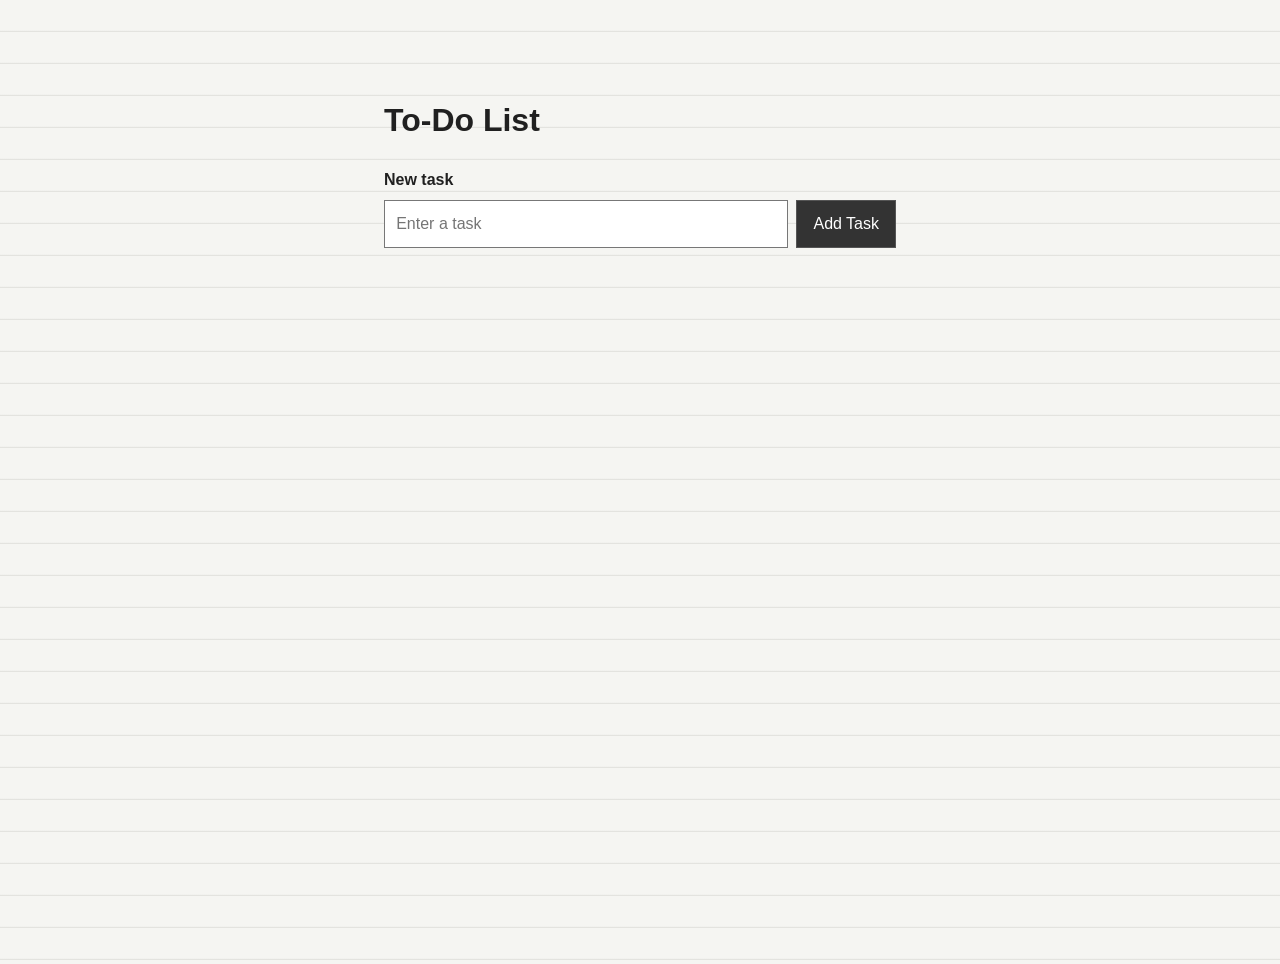
<file: HW 7/index.html>
<!DOCTYPE html>
<html lang="en">
<head>
  <meta charset="UTF-8">
  <meta name="viewport" content="width=device-width, initial-scale=1.0">
  <title>To-Do List</title>
  <link rel="stylesheet" href="style.css">
  <script src="script.js" defer></script>
</head>
<body>
  <main>
    <h1>To-Do List</h1>
    <form id="task-form">
      <label for="task-input">New task</label>
      <div class="task-entry">
        <input id="task-input" type="text" placeholder="Enter a task" autocomplete="off">
        <button id="add-task-button" type="submit">Add Task</button>
      </div>
    </form>
    <ul id="task-list"></ul>
  </main>
</body>
</html>
</file>
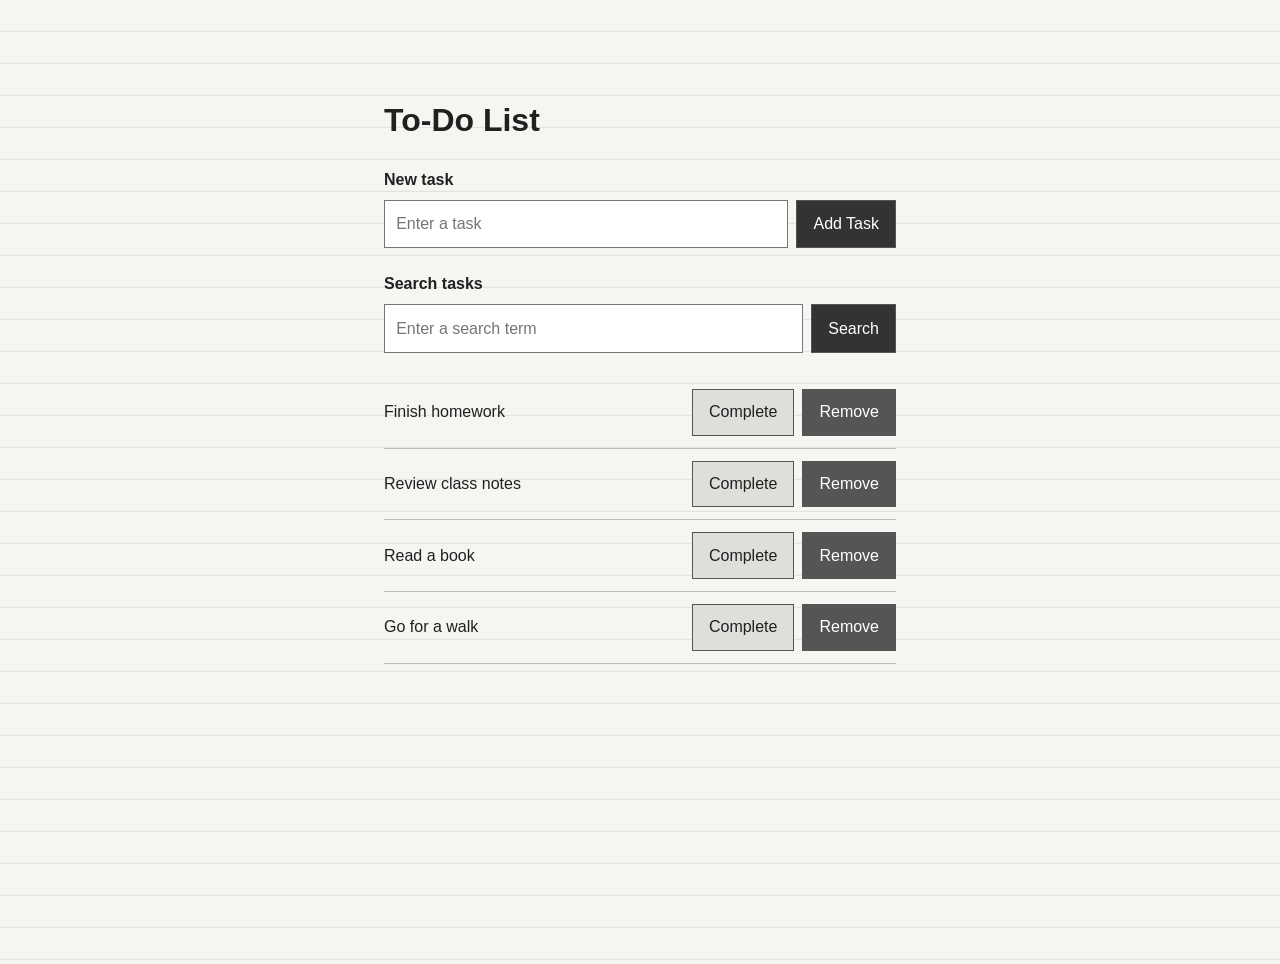
<file: hw8/index.html>
<!DOCTYPE html>
<html lang="en">
<head>
  <meta charset="UTF-8">
  <meta name="viewport" content="width=device-width, initial-scale=1.0">
  <title>To-Do List</title>
  <link rel="stylesheet" href="style.css">
  <script src="script.js" defer></script>
</head>
<body>
  <main>
    <h1>To-Do List</h1>
    <form id="task-form">
      <label for="task-input">New task</label>
      <div class="task-entry">
        <input id="task-input" type="text" placeholder="Enter a task" autocomplete="off">
        <button id="add-task-button" type="submit">Add Task</button>
      </div>
    </form>
    <form id="search-form">
      <label for="search-input">Search tasks</label>
      <div class="task-entry">
        <input id="search-input" type="search" placeholder="Enter a search term" autocomplete="off">
        <button id="search-button" type="submit">Search</button>
      </div>
    </form>
    <ul id="task-list"></ul>
  </main>
</body>
</html>
</file>
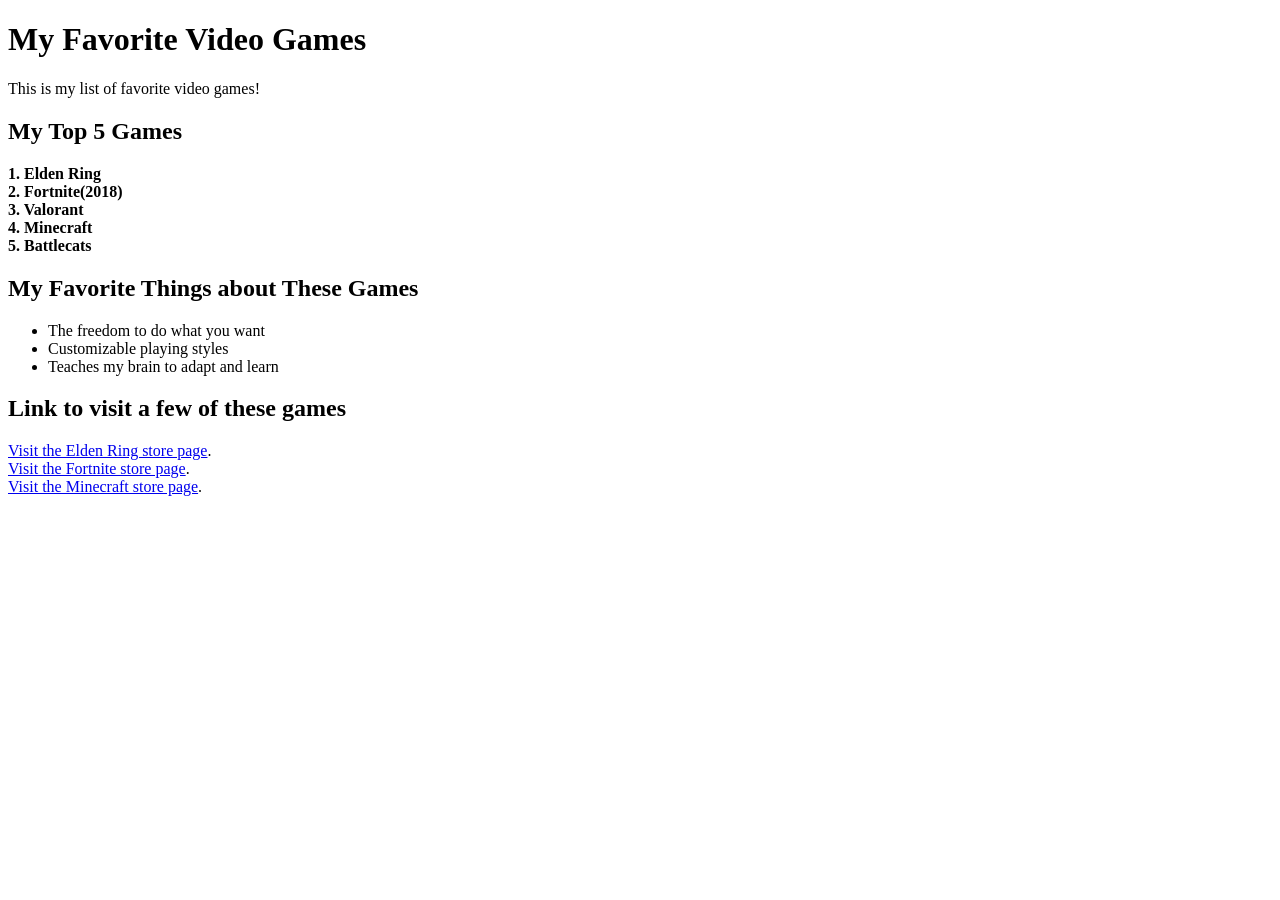
<file: HW 0.html>
<!DOCTYPE html>
<html lang="en">
    <head>
	    <title> Anthony's Favorite Video Game list</title>
    </head>
        <body>
            <header>
                <h1>My Favorite Video Games</h1>
                <p>This is my list of favorite video games!</p>
            </header>
                <h2>My Top 5 Games</h2>
                <b>
                    1. Elden Ring</br>
                    2. Fortnite(2018)<br>
                    3. Valorant<br>
                    4. Minecraft<br>
                    5. Battlecats<br>
                </b>

                <h2>My Favorite Things about These Games</h2>
                <ul>
                    <li>The freedom to do what you want</li>
                    <li>Customizable playing styles</li>
                    <li>Teaches my brain to adapt and learn</li>
                </ul>

                <h2>Link to visit a few of these games</h2>
                <p>
                    
                    <a href="https://store.steampowered.com/app/1245620/ELDEN_RING/">Visit the Elden Ring store page</a>.<br/>
                    <a href="https://www.fortnite.com/">Visit the Fortnite store page</a>.<br/>
                    <a href="https://www.minecraft.net/en-us">Visit the Minecraft store page</a>.<br/>
                </p>
        </body>
 </html>
</file>
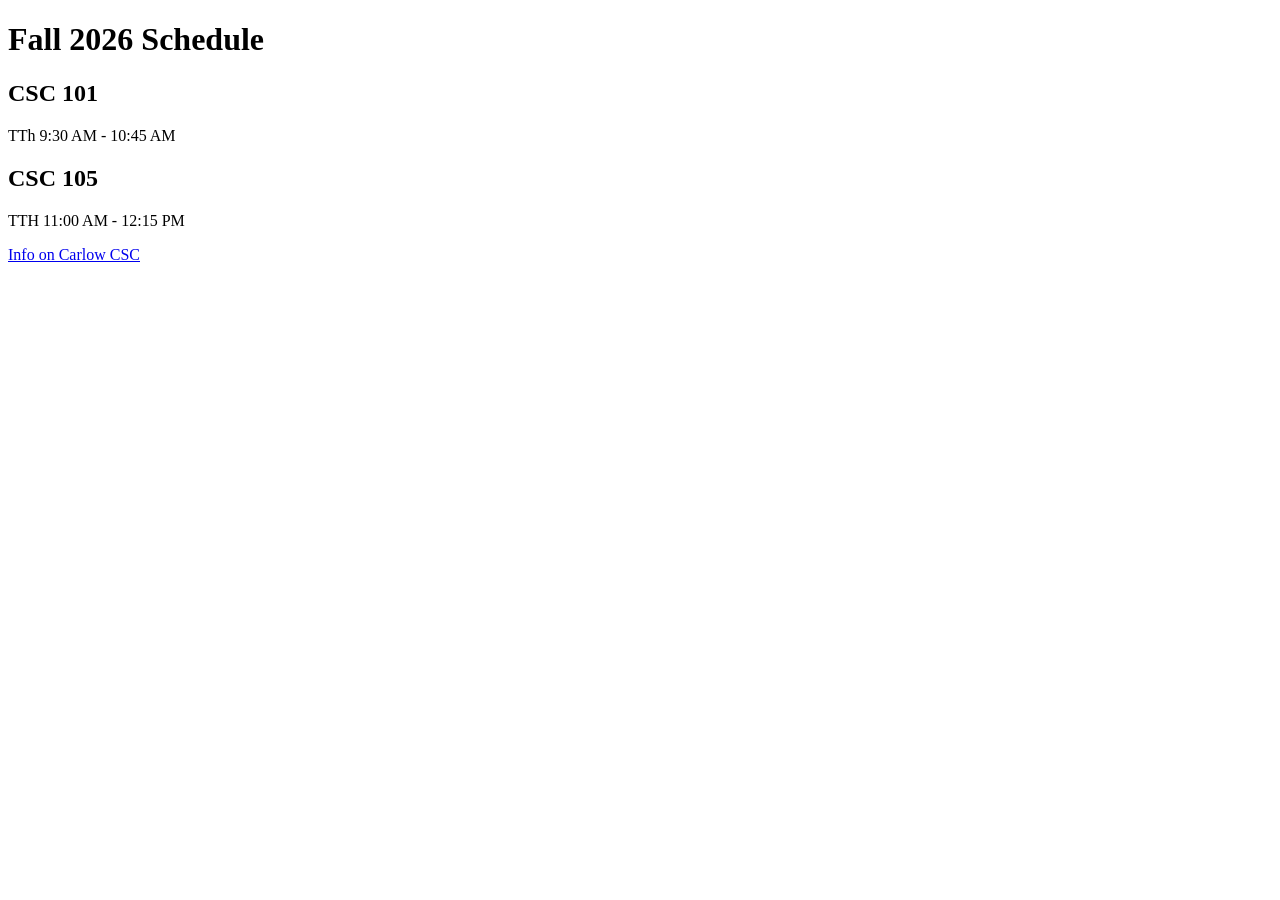
<file: new 1.html>
<!DOCTYPE html>
<html>
	<head>
		<title> My First Page </title>
	</Head>
	<Body>
		<h1>Fall 2026 Schedule</h1>
		<h2>CSC 101</h2>
		<p>TTh 9:30 AM - 10:45 AM</p>
		<h2>CSC 105</h2>
		<p>TTH 11:00 AM - 12:15 PM</p>
		<p><a href="https://my.carlow.edu/dashboard"> Info on Carlow CSC</a></p>
	</body>
</html>
</file>
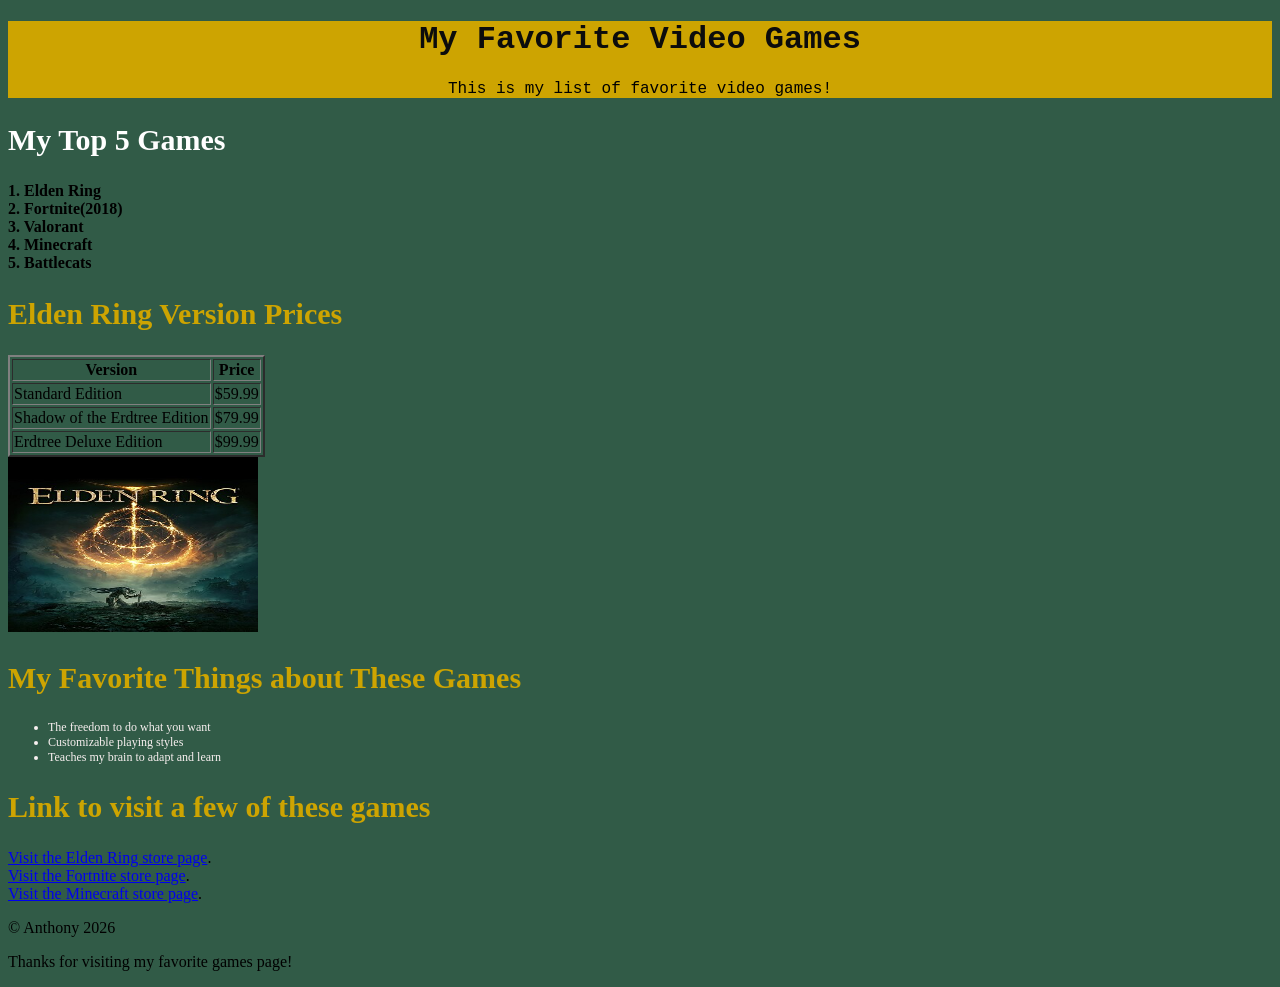
<file: HW 2/HW 1.html>
<!DOCTYPE html>
<html lang="en">
    <head>
        <link rel="stylesheet" href="styles.css">
	    <title> Anthony's Favorite Video Game list</title>
    </head>
        <body>
            <header>
                <h1 id="page-title">My Favorite Video Games</h1>
                <p>This is my list of favorite video games!</p>
            </header>  
            
            <article>  
                <section class="top-games">
                    <h2>My Top 5 Games</h2>
                    <b>
                        1. Elden Ring</br>
                        2. Fortnite(2018)<br>
                        3. Valorant<br>
                        4. Minecraft<br>
                        5. Battlecats<br>
                    </b>
                </section>

                <h2>Elden Ring Version Prices</h2>
                <table border="2"">
                    <thead>
                        <th>Version</th>
                        <th>Price</th>
                    </thead>
                    <tbody>
                        <tr>
                            <td>Standard Edition</td>
                            <td>$59.99</td>
                        </tr>
                        <tr>
                            <td>Shadow of the Erdtree Edition</td>
                            <td>$79.99</td>
                        </tr>
                        <tr>
                            <td>Erdtree Deluxe Edition</td>
                            <td>$99.99</td>
                        </tr>
                    </tbody>
                </table>
                    
                <img src="images/Elden_Ring_-_cover.jpg" alt="Elden Ring cover art" width="250" height="175">
                
                <h2>My Favorite Things about These Games</h2>
                <ul>
                    <li>The freedom to do what you want</li>
                    <li>Customizable playing styles</li>
                    <li>Teaches my brain to adapt and learn</li>
                </ul>

                <h2>Link to visit a few of these games</h2>
                <p>
                    
                    <a href="https://store.steampowered.com/app/1245620/ELDEN_RING/">Visit the Elden Ring store page</a>.<br/>
                    <a href="https://www.fortnite.com/">Visit the Fortnite store page</a>.<br/>
                    <a href="https://www.minecraft.net/en-us">Visit the Minecraft store page</a>.<br/>
                </p>
            </article>

                <footer>
                    <p>&copy; Anthony 2026</p>
                    <p>Thanks for visiting my favorite games page!</p>
                </footer>
        </body>
 </html>
</file>
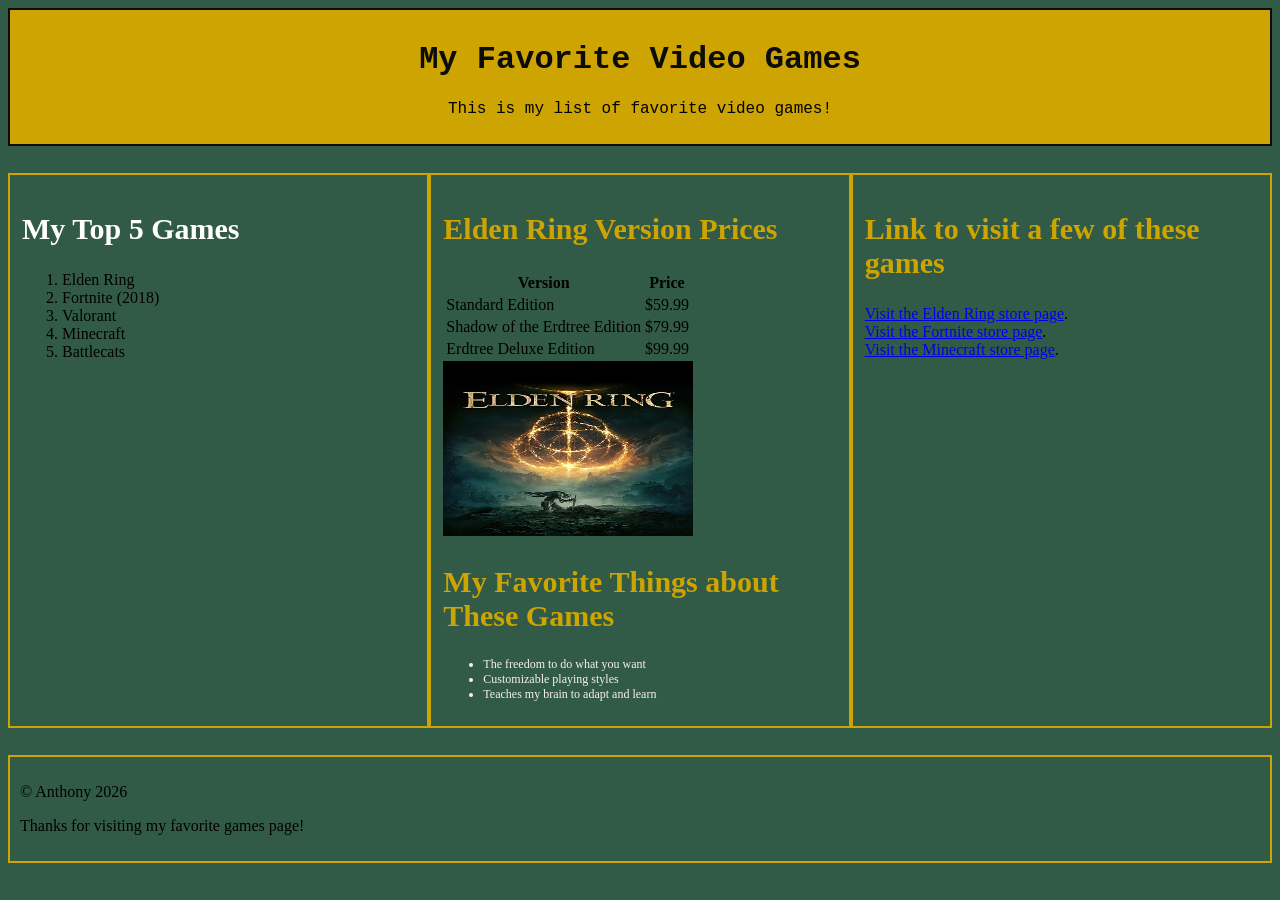
<file: HW 3/HW 3.html>
<!DOCTYPE html>
<html lang="en">
    <head>
        <meta charset="UTF-8">
        <meta name="viewport" content="width=device-width, initial-scale=1.0">
        <link rel="stylesheet" href="styles.css">
        <title>Anthony's Favorite Video Games</title>
    </head>
    <body>
        <header>
            <h1 id="page-title">My Favorite Video Games</h1>
            <p>This is my list of favorite video games!</p>
        </header>

        <article>
            <section class="top-games">
                <h2>My Top 5 Games</h2>
                <ol>
                    <li>Elden Ring</li>
                    <li>Fortnite (2018)</li>
                    <li>Valorant</li>
                    <li>Minecraft</li>
                    <li>Battlecats</li>
                </ol>
            </section>

            <section class="game-details">
                <h2>Elden Ring Version Prices</h2>
                <table>
                    <thead>
                        <tr>
                            <th scope="col">Version</th>
                            <th scope="col">Price</th>
                        </tr>
                    </thead>
                    <tbody>
                        <tr>
                            <td>Standard Edition</td>
                            <td>$59.99</td>
                        </tr>
                        <tr>
                            <td>Shadow of the Erdtree Edition</td>
                            <td>$79.99</td>
                        </tr>
                        <tr>
                            <td>Erdtree Deluxe Edition</td>
                            <td>$99.99</td>
                        </tr>
                    </tbody>
                </table>

                <img src="images/Elden_Ring_-_cover.jpg" alt="Elden Ring cover art" width="250" height="175">

                <h2>My Favorite Things about These Games</h2>
                <ul>
                    <li>The freedom to do what you want</li>
                    <li>Customizable playing styles</li>
                    <li>Teaches my brain to adapt and learn</li>
                </ul>
            </section>

            <section class="game-links">
                <h2>Link to visit a few of these games</h2>
                <p>
                    <a href="https://store.steampowered.com/app/1245620/ELDEN_RING/">Visit the Elden Ring store page</a>.<br/>
                    <a href="https://www.fortnite.com/">Visit the Fortnite store page</a>.<br/>
                    <a href="https://www.minecraft.net/en-us">Visit the Minecraft store page</a>.<br/>
                </p>
            </section>
        </article>

        <footer>
            <p>&copy; Anthony 2026</p>
            <p>Thanks for visiting my favorite games page!</p>
        </footer>
    </body>
</html>
</file>
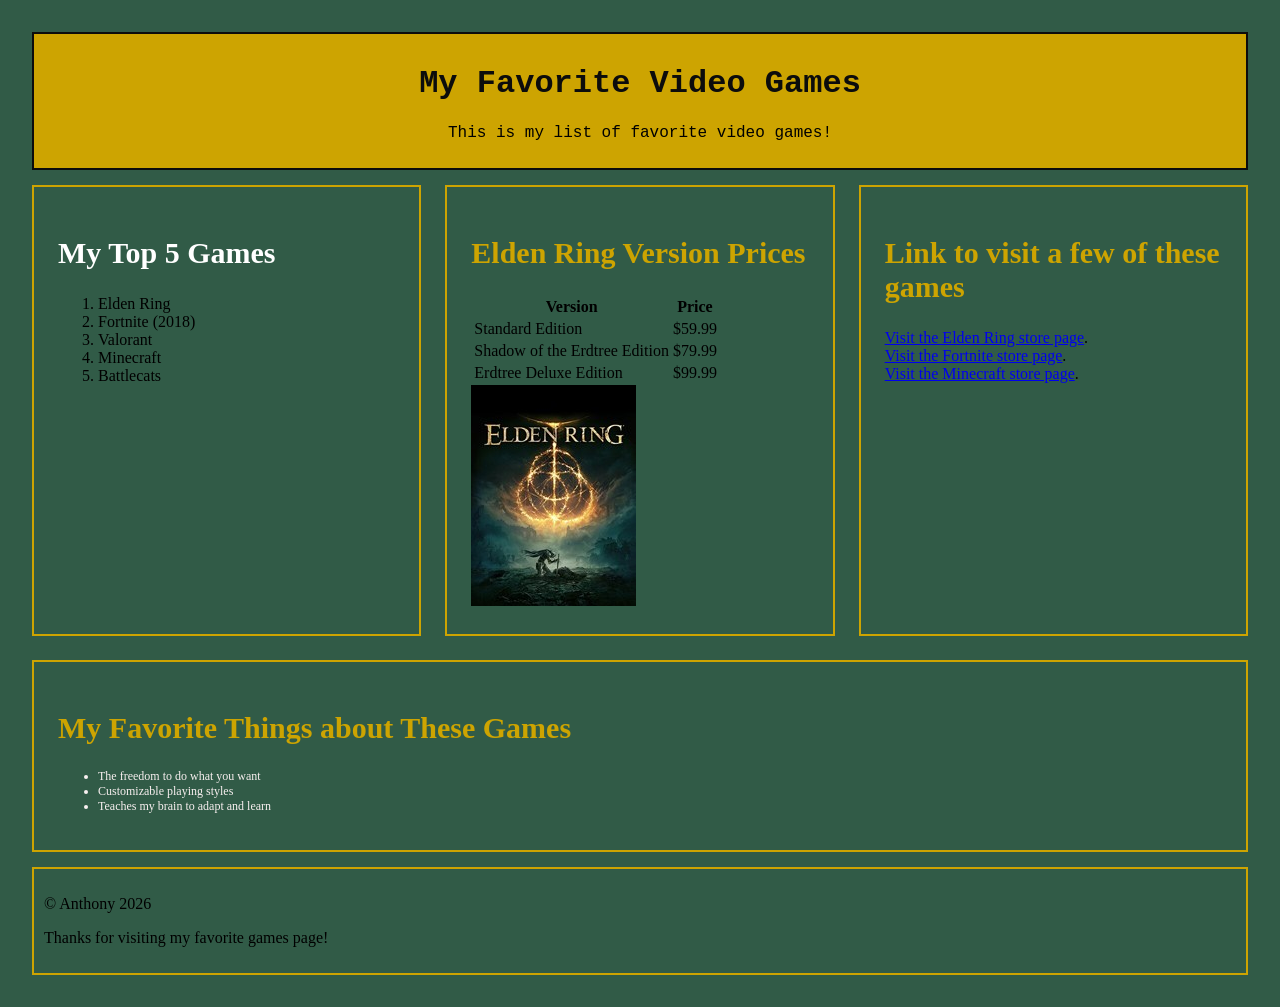
<file: HW 4/HW 4.html>
<!DOCTYPE html>
<html lang="en">
    <head>
        <meta charset="UTF-8">
        <meta name="viewport" content="width=device-width, initial-scale=1.0">
        <link rel="stylesheet" href="styles.css">
        <title>Anthony's Favorite Video Games</title>
    </head>
    <body>
        <header>
            <h1 id="page-title">My Favorite Video Games</h1>
            <p>This is my list of favorite video games!</p>
        </header>

        <article>
            <section class="top-games">
                <h2>My Top 5 Games</h2>
                <ol>
                    <li>Elden Ring</li>
                    <li>Fortnite (2018)</li>
                    <li>Valorant</li>
                    <li>Minecraft</li>
                    <li>Battlecats</li>
                </ol>
            </section>

            <section class="game-details">
                <h2>Elden Ring Version Prices</h2>
                <table>
                    <thead>
                        <tr>
                            <th scope="col">Version</th>
                            <th scope="col">Price</th>
                        </tr>
                    </thead>
                    <tbody>
                        <tr>
                            <td>Standard Edition</td>
                            <td>$59.99</td>
                        </tr>
                        <tr>
                            <td>Shadow of the Erdtree Edition</td>
                            <td>$79.99</td>
                        </tr>
                        <tr>
                            <td>Erdtree Deluxe Edition</td>
                            <td>$99.99</td>
                        </tr>
                    </tbody>
                </table>

                <img src="images/Elden_Ring_-_cover-low.jpg" srcset="images/Elden_Ring_-_cover-low.jpg 1x, images/Elden_Ring_-_cover.jpg 2x" alt="Elden Ring cover art" width="165" height="221">

            </section>

            <section class="game-links">
                <h2>Link to visit a few of these games</h2>
                <p>
                    <a href="https://store.steampowered.com/app/1245620/ELDEN_RING/">Visit the Elden Ring store page</a>.<br/>
                    <a href="https://www.fortnite.com/">Visit the Fortnite store page</a>.<br/>
                    <a href="https://www.minecraft.net/en-us">Visit the Minecraft store page</a>.<br/>
                </p>
            </section>

            <section class="favorite-things">
                <h2>My Favorite Things about These Games</h2>
                <ul>
                    <li>The freedom to do what you want</li>
                    <li>Customizable playing styles</li>
                    <li>Teaches my brain to adapt and learn</li>
                </ul>
            </section>
        </article>

        <footer>
            <p>&copy; Anthony 2026</p>
            <p>Thanks for visiting my favorite games page!</p>
        </footer>
    </body>
</html>
</file>
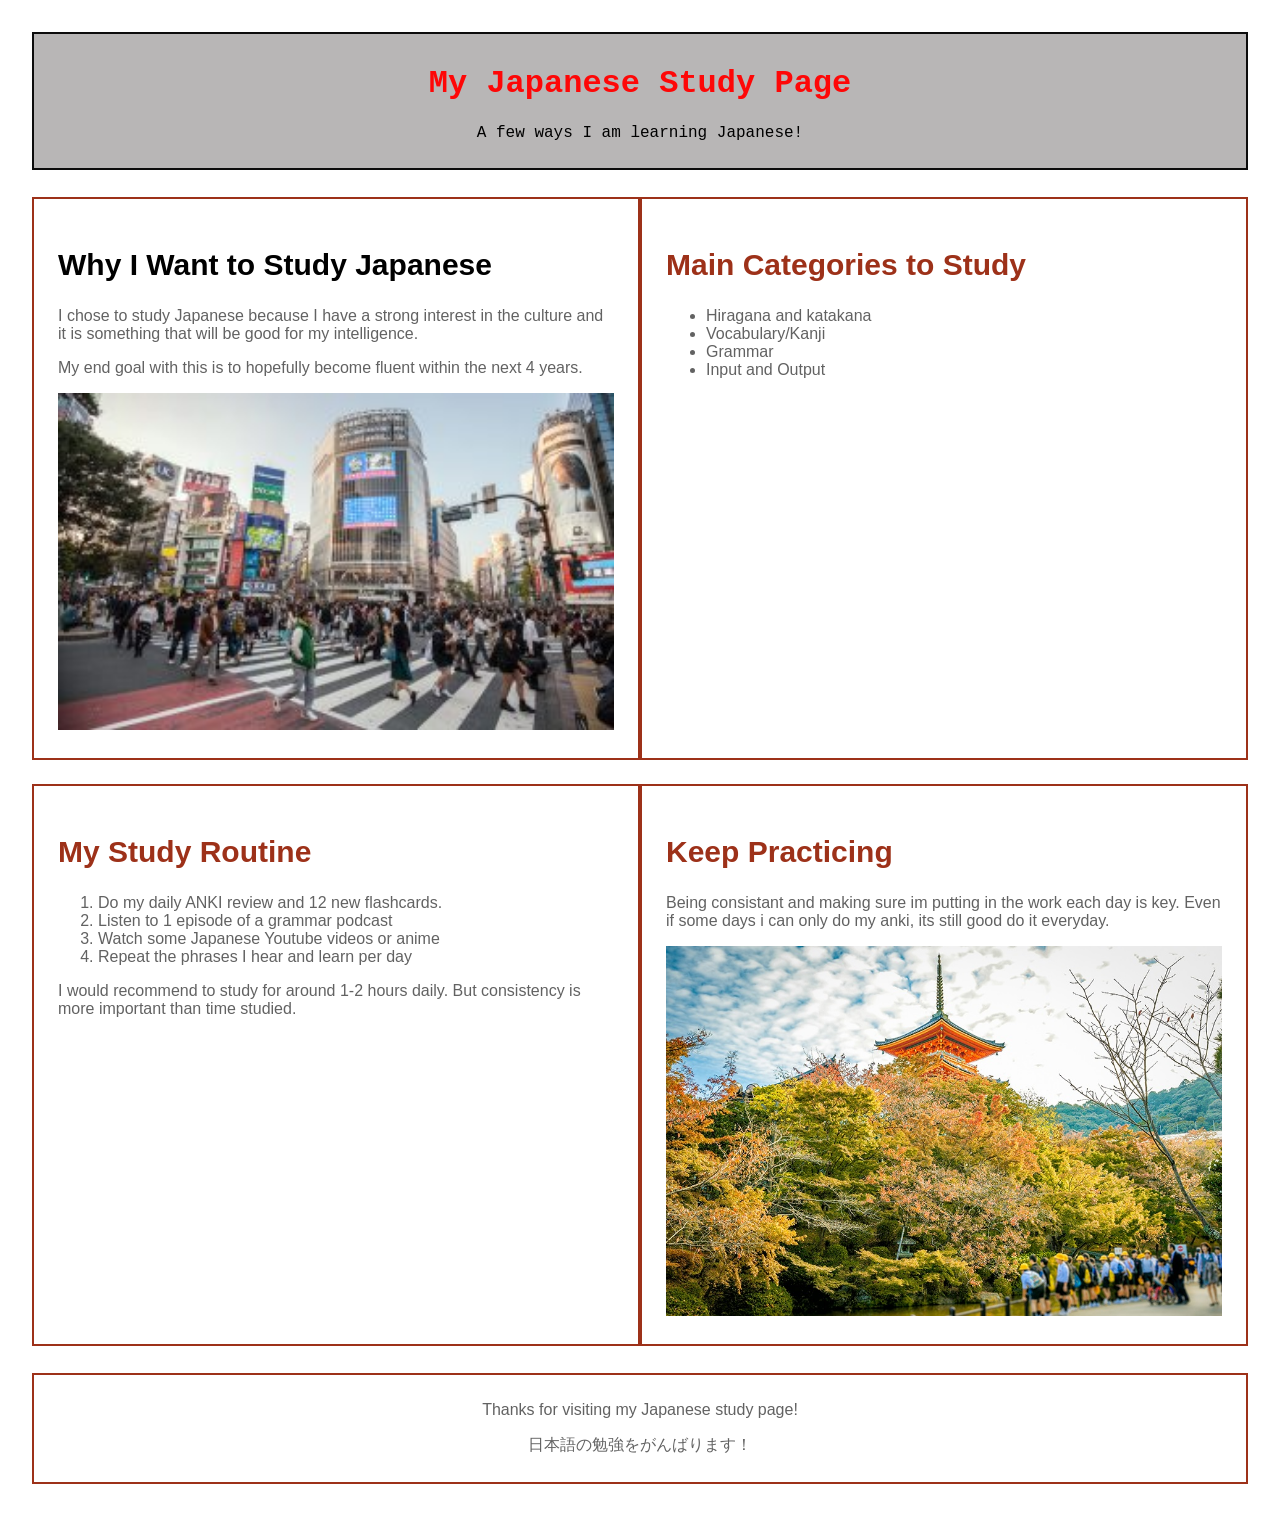
<file: HW 6/HW6.html>
<!DOCTYPE html>
<html lang="en">
    <head>
        <meta charset="UTF-8">
        <meta name="viewport" content="width=device-width, initial-scale=1.0">
        <link rel="stylesheet" href="Style.css">
        <title>My Japanese Study Page</title>
    </head>
    <body>
        <header>
            <h1 id="page-title">My Japanese Study Page</h1>
            <p>A few ways I am learning Japanese!</p>
        </header>

        <article>
            <section class="study-intro">
                <h2>Why I Want to Study Japanese</h2>
                <p>I chose to study Japanese because I have a strong interest in the culture and it is something that will be good for my intelligence.</p>
                <p>My end goal with this is to hopefully become fluent within the next 4 years.</p>
                <img src="tokyo-shibuya.jpg" alt="Shibuya Crossing with people walking through it" width="600" height="400">
            </section>

            <section class="study-topics">
                <h2>Main Categories to Study</h2>
                <ul>
                    <li>Hiragana and katakana</li>
                    <li>Vocabulary/Kanji</li>
                    <li>Grammar</li>
                    <li>Input and Output</li>
                </ul>
            </section>

            <section class="study-routine">
                <h2>My Study Routine</h2>
                <ol>
                    <li>Do my daily ANKI review and 12 new flashcards.</li>
                    <li>Listen to 1 episode of a grammar podcast</li>
                    <li>Watch some Japanese Youtube videos or anime</li>
                    <li>Repeat the phrases I hear and learn per day</li>
                </ol>
                <p>I would recommend to study for around 1-2 hours daily. But consistency is more important than time studied.</p>
            </section>

            <section class="study-picture">
                <h2>Keep Practicing</h2>
                <p>Being consistant and making sure im putting in the work each day is key. Even if some days i can only do my anki, its still good do it everyday. </p>
                <img src="Kyoto.jpg" alt="A Japanese temple surrounded by trees in the fall" width="600" height="400">
            </section>
        </article>

        <footer>
            <p>Thanks for visiting my Japanese study page!</p>
            <p lang="ja">日本語の勉強をがんばります！</p>
        </footer>
    </body>
</html>
</file>
<file: HW 7/style.css>
* {
  box-sizing: border-box;
}

body {
  margin: 0;
  min-height: 100vh;
  background-color: #f5f5f2;
  background-image: repeating-linear-gradient(
    to bottom,
    transparent 0,
    transparent 1.9rem,
    #d8d8d4 1.95rem,
    transparent 2rem
  );
  color: #202020;
  font-family: Arial, sans-serif;
  line-height: 1.5;
}

main {
  width: min(36rem, calc(100% - 2rem));
  margin: 4rem auto;
  padding: 2rem;
}

h1 {
  margin: 0 0 1.5rem;
}

label {
  display: block;
  margin-bottom: 0.5rem;
  font-weight: bold;
}

.task-entry {
  display: flex;
  gap: 0.5rem;
}

#task-input {
  flex: 1;
  min-width: 0;
  padding: 0.7rem;
  border: 1px solid #777;
  border-radius: 0;
  background-color: #fff;
  color: #202020;
  font: inherit;
}

#task-input:focus {
  border-color: #222;
  outline: 2px solid #aaa;
}

.task-entry button,
#task-list button {
  padding: 0.65rem 1rem;
  border: 1px solid #555;
  border-radius: 0;
  cursor: pointer;
  font: inherit;
}

#add-task-button {
  background-color: #333;
  color: #fff;
}

#add-task-button:hover {
  background-color: #111;
}

#task-list {
  margin: 1.5rem 0 0;
  padding: 0;
  list-style: none;
}

#task-list li {
  display: flex;
  align-items: center;
  gap: 0.5rem;
  padding: 0.75rem 0;
  border-bottom: 1px solid #bcbcb8;
}

.task-text {
  flex: 1;
  overflow-wrap: anywhere;
}

.completed .task-text {
  color: #777;
  text-decoration: line-through;
}

.complete-button {
  background-color: #dededb;
  color: #202020;
}

.remove-button {
  background-color: #555;
  color: #fff;
}

#task-list button:hover {
  filter: brightness(1.2);
}

@media (max-width: 32rem) {
  main {
    margin-top: 1.5rem;
    padding: 1.25rem;
  }

  #task-list li {
    flex-wrap: wrap;
  }
}
</file>
<file: hw8/style.css>
* {
  box-sizing: border-box;
}

body {
  margin: 0;
  min-height: 100vh;
  background-color: #f5f5f2;
  background-image: repeating-linear-gradient(
    to bottom,
    transparent 0,
    transparent 1.9rem,
    #d8d8d4 1.95rem,
    transparent 2rem
  );
  color: #202020;
  font-family: Arial, sans-serif;
  line-height: 1.5;
}

main {
  width: min(36rem, calc(100% - 2rem));
  margin: 4rem auto;
  padding: 2rem;
}

h1 {
  margin: 0 0 1.5rem;
}

label {
  display: block;
  margin-bottom: 0.5rem;
  font-weight: bold;
}

.task-entry {
  display: flex;
  gap: 0.5rem;
}

#task-input {
  flex: 1;
  min-width: 0;
  padding: 0.7rem;
  border: 1px solid #777;
  border-radius: 0;
  background-color: #fff;
  color: #202020;
  font: inherit;
}

#task-input:focus,
#search-input:focus {
  border-color: #222;
  outline: 2px solid #aaa;
}

.task-entry button,
#task-list button {
  padding: 0.65rem 1rem;
  border: 1px solid #555;
  border-radius: 0;
  cursor: pointer;
  font: inherit;
}

#add-task-button,
#search-button {
  background-color: #333;
  color: #fff;
}

#add-task-button:hover,
#search-button:hover {
  background-color: #111;
}

#search-form {
  margin-top: 1.5rem;
}

#search-input {
  flex: 1;
  min-width: 0;
  padding: 0.7rem;
  border: 1px solid #777;
  border-radius: 0;
  background-color: #fff;
  color: #202020;
  font: inherit;
}

#task-list {
  margin: 1.5rem 0 0;
  padding: 0;
  list-style: none;
}

#task-list li {
  display: flex;
  align-items: center;
  gap: 0.5rem;
  padding: 0.75rem 0;
  border-bottom: 1px solid #bcbcb8;
}

#task-list li.hidden {
  display: none;
}

.task-text {
  flex: 1;
  overflow-wrap: anywhere;
}

.completed .task-text {
  color: #777;
  text-decoration: line-through;
}

.complete-button {
  background-color: #dededb;
  color: #202020;
}

.remove-button {
  background-color: #555;
  color: #fff;
}

#task-list button:hover {
  filter: brightness(1.2);
}

@media (max-width: 32rem) {
  main {
    margin-top: 1.5rem;
    padding: 1.25rem;
  }

  #task-list li {
    flex-wrap: wrap;
  }
}
</file>
<file: HW 2/styles.css>
header {
    background-color: #cda401;
    text-align: center;
    font-family: 'Courier New';
}

body {
	background-color: #315b47;
}

h2 {
    font-size: 30px;
    color: #cda401;
}

ul {
    font-size: 12px;
    color: #f8f0f0;
}



.top-games h2 {
    color: #ffffff;
}

#page-title {
    color: #0c0c0c;
}
</file>
<file: HW 3/styles.css>
header {
   
    background-color: #cda401;
    text-align: center;
    font-family: 'Courier New';
    padding: 10px;
    border: 2px solid #0c0c0c;
    margin-bottom: 15px;
}

body {
    background-color: #315b47;
}

article {
    display: flex;
    flex-wrap: wrap;
    justify-content: space-around;
}

h2 {
    font-size: 30px;
    color: #cda401;
}

ul {
    font-size: 12px;
    color: #f8f0f0;
}



.top-games h2 {
    color: #ffffff;
}

section {
    flex: 1 1 250px;
    padding: 12px;
    border: 2px solid #cda401;
    margin: 12px 0;
}

footer {
    padding: 10px;
    border: 2px solid #cda401;
    margin-top: 15px;
}

#page-title {
    color: #0c0c0c;
}

a:hover {
    color: #cda401;
}

a:visited {     
    color: #ff0101;
}

a:active {
    color: #ff0101;
}
</file>
<file: HW 4/styles.css>
header {
   
    background-color: #cda401;
    text-align: center;
    font-family: 'Courier New';
    padding: 10px;
    border: 2px solid #0c0c0c;
    margin-bottom: 15px;
}

body {
    background-color: #315b47;
}

article {
    display: flex;
    flex-wrap: wrap;
    justify-content: space-around;
}

h2 {
    font-size: 30px;
    color: #cda401;
}

ul {
    font-size: 12px;
    color: #f8f0f0;
}



.top-games h2 {
    color: #ffffff;
}

section {
    flex: 1 1 250px;
    padding: 12px;
    border: 2px solid #cda401;
    margin: 12px 0;
}

footer {
    padding: 10px;
    border: 2px solid #cda401;
    margin-top: 15px;
}

#page-title {
    color: #0c0c0c;
}

a:hover {
    color: #cda401;
}

a:visited {     
    color: #ff0101;
}

a:active {
    color: #ff0101;
}

@media (min-width: 1025px) {
    body {
        margin: 32px;
    }

    article {
        display: grid;
        grid-template-columns: repeat(3, minmax(0, 1fr));
        gap: 24px;
    }

    section {
        padding: 24px;
    }
}

@media (min-width: 601px) and (max-width: 1024px) {
    article {
        display: grid;
        grid-template-columns: repeat(2, minmax(0, 1fr));
        gap: 20px;
    }

    h2 {
        font-size: 26px;
    }

    ul {
        font-size: 14px;
    }

    section {
        padding: 16px;
    }
}

@media (max-width: 600px) {
    article {
        display: grid;
        grid-template-columns: 1fr;
        gap: 16px;
        text-align: center;
    }

    section ol,
    section ul {
        display: inline-block;
        text-align: left;
    }

    .game-details table {
        margin: 0 auto;
        text-align: left;
    }

    img {
        max-width: 100%;
        height: auto;
    }

    a {
        display: inline-block;
        min-height: 44px;
        padding: 12px;
    }

    footer {
        text-align: center;
    }
}

* {
    box-sizing: border-box;
}

img {
    max-width: 100%;
    height: auto;
}

@media (min-width: 1025px) {
    body {
        margin: 32px;
    }

    article {
        display: flex;
        flex-wrap: wrap;
        justify-content: space-between;
        gap: 24px;
    }

    section {
        flex: 1 1 calc((100% - 48px) / 3);
        margin: 0;
        padding: 24px;
    }
}

@media (min-width: 601px) and (max-width: 1024px) {
    article {
        display: flex;
        flex-wrap: wrap;
        gap: 20px;
    }

    section {
        flex: 1 1 calc((100% - 20px) / 2);
        margin: 0;
        padding: 16px;
    }

    h2 {
        font-size: 26px;
    }

    ul {
        font-size: 14px;
    }
}

@media (max-width: 600px) {
    article {
        display: flex;
        flex-direction: column;
        align-items: center;
        gap: 16px;
        text-align: center;
    }

    section {
        width: 100%;
        margin: 0;
        padding: 16px;
    }

    section ol,
    section ul {
        display: inline-block;
        text-align: left;
    }

    .game-details table {
        margin: 0 auto;
        text-align: left;
    }

    a {
        display: inline-block;
        min-height: 44px;
        padding: 12px;
    }

    footer {
        text-align: center;
    }
}
</file>
<file: HW 6/Style.css>
* {
    box-sizing: border-box;
}

body {
    background-color: #ffffff;
    color: #626262;
    font-family: Arial, sans-serif;
}

header {
    background-color: #b8b6b6;
    color: #010101;
    text-align: center;
    font-family: "Courier New", monospace;
    padding: 10px;
    border: 2px solid #0c0c0c;
    margin-bottom: 15px;
}

#page-title {
    color: #fe0707;}

article {
    display: flex;
    flex-wrap: wrap;
    justify-content: space-around;
}

section {
    flex: 1 1 250px;
    padding: 12px;
    border: 2px solid #9d3119;
    margin: 12px 0;
}

h2 {
    color: #9d3119;
    font-size: 30px;
}

.study-intro h2 {
    color: #000000;
}

img {
    max-width: 100%;
    height: auto;
}

footer {
    padding: 10px;
    border: 2px solid #9d3119;
    margin-top: 15px;
    text-align: center;
}

@media (min-width: 1025px) {
    body {
        margin: 32px;
    }

    section {
        flex: 1 1 40%;
        padding: 24px;
    }
}

@media (min-width: 601px) and (max-width: 1024px) {
    section {
        flex: 1 1 40%;
        padding: 16px;
    }

    h2 {
        font-size: 26px;
    }
}

@media (max-width: 600px) {
    article {
        flex-direction: column;
        align-items: center;
        text-align: center;
    }

    section {
        width: 100%;
        padding: 16px;
    }

    section ol,
    section ul {
        display: inline-block;
        text-align: left;
    }

    footer {
        text-align: center;
    }
}
</file>
